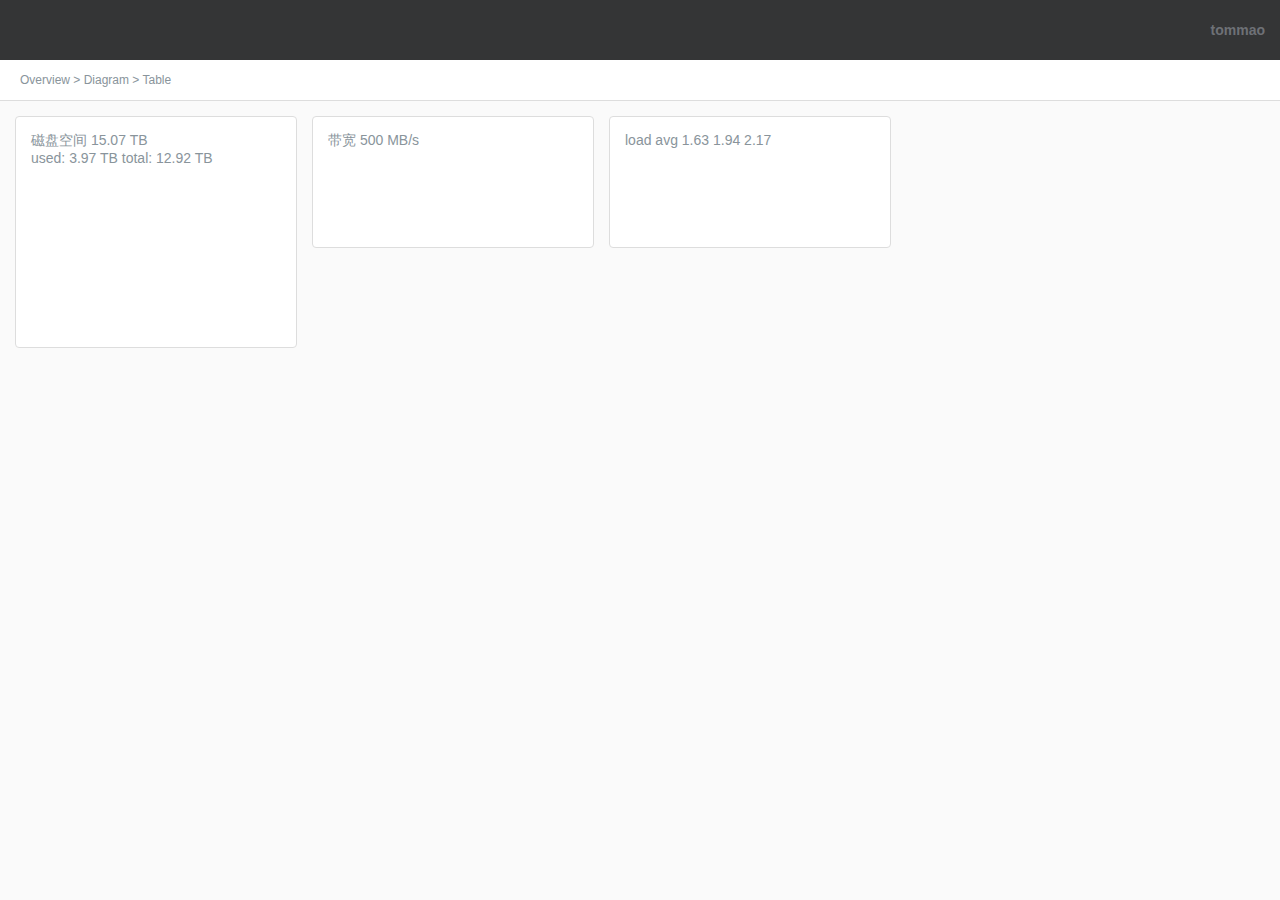
<file: web/templates/index.html>
<!DOCTYPE html>
<html lang="zh-Hans">
<head>
    <meta charset="UTF-8">
    <title>falcon-web</title>
    <style>
        body, div {
            margin: 0;
            padding: 0;
        }
        body {
            background: #FAFAFA;
            font-size: 14px;
            font-family: Arial, sans-serif, 'Comic Sans MS', serif;
            color: #89949B;
        }
        #main {
            margin: 0 auto;
            padding: 0;
        }
        .header {
            width: 100%;
            height: 60px;
            background: #343536;
        }
        .breadcrumb {
            font-size: 12px;
            height: 40px;
            line-height: 40px;
            text-indent: 20px;
            background: white;
            border-bottom: 1px solid #ddd;
        }
        .content {
            width: 100%;
        }
        .widget {
            border: 1px solid #ddd;
            border-radius: 4px;
            background: white;
            margin: 15px 0 15px 15px;
            padding: 15px;
            float: left;
        }
        .disk {
            width: 250px;
            height: 200px;
        }
        .brandwidth {
            width: 250px;
            height: 100px;
        }
        .cpu {
            width: 250px;
            height: 100px;
        }
        .pull-right {
            float: right;
        }
        .profile {
            cursor: pointer;
            color: #6E7176;
            width: 150px;
            height: 60px;
            font-weight: bold;
            line-height: 60px;
            text-align: right;
            padding-right: 15px;
        }
    </style>
</head>
<body>
    <div id="main">
        <div class="header">
            <div class="profile pull-right">
                tommao
            </div>
        </div>
        <div class="breadcrumb">
            Overview > Diagram > Table
        </div>
        <div class="content">
            <div class="widget disk">
            磁盘空间 15.07 TB <br/>
                used: 3.97 TB  total: 12.92 TB
            </div>
            <div class="widget brandwidth">
            带宽 500 MB/s <br/>
            </div>
            <div class="widget cpu">
            load avg 1.63 1.94 2.17 <br/>
            </div>
        </div>
    </div>
</body>
</html>
</file>
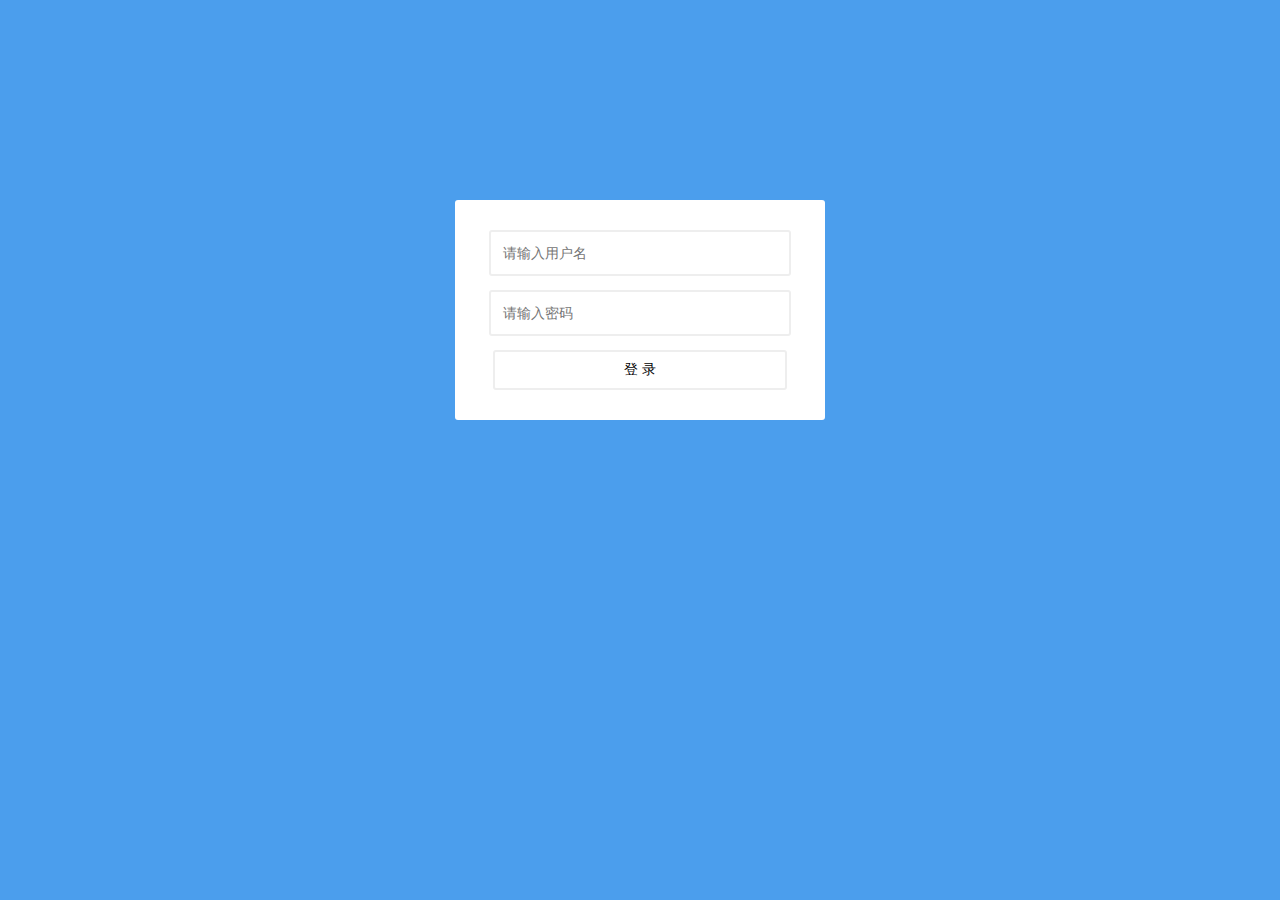
<file: web/templates/login.html>
<!DOCTYPE html>
<html lang="zh-Hans">

<head>
    <meta charset="UTF-8">
    <title>falcon-web</title>
    <style>
    body,
    div {
        margin: 0;
        padding: 0;
    }

    body {
        background: #4B9EED;
        font-size: 14px;
        font-family: Arial, sans-serif, 'Comic Sans MS', serif;
        color: #89949B;
    }

    .login-pane {
        margin: 200px auto;
        padding: 10px;
        background: #FFF;
        width: 350px;
        height: 200px;
        border-radius: 3px;
    }
    .inline-item {
        margin: 20px;
        height: 40px;
        text-align: center;
    }
    .inline-item .input {
        width: 95%;
        height: 40px;
        border: 2px solid #eee;
        border-radius: 3px;
        text-indent: 10px;
        font-size: 14px;
    }
    .inline-item .submit {
        width: 95%;
        height: 40px;
        border-radius: 3px;
        background: #FFF;
        cursor: pointer;
        border: 2px solid #eee;
        font-size: 14px;
    }
    </style>
</head>
<body>
    <div id="main">
        <div class="login-pane">
            <div class="inline-item"><input class="input" type="text" placeholder="请输入用户名" /></div>
            <div class="inline-item"><input class="input" type="password" placeholder="请输入密码" /></div>
            <div class="inline-item"><input class="submit" type="submit" value="登 录" /></div>
        </div>
    </div>
</body>
</html>
</file>
